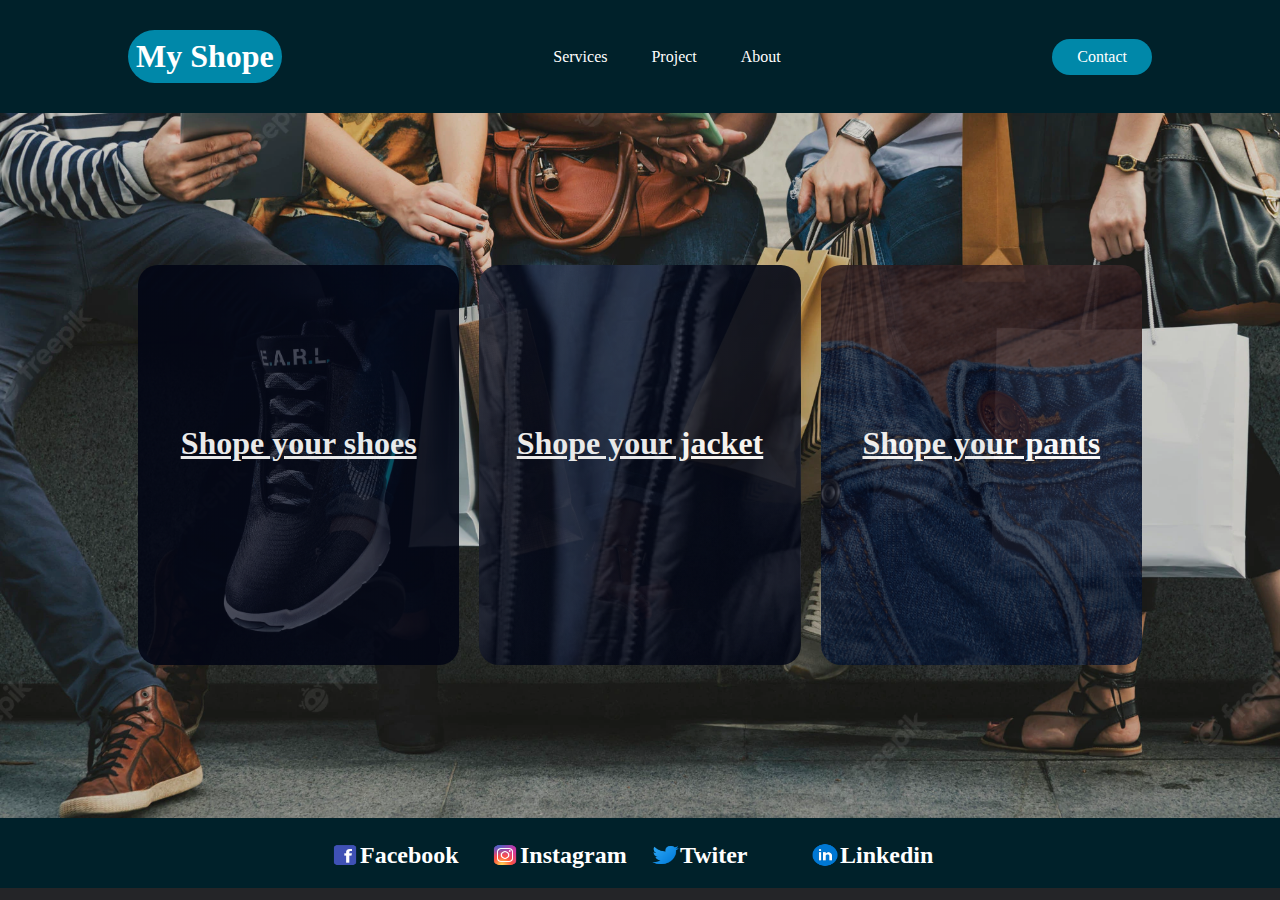
<file: index.html>
<!DOCTYPE html>
<html lang="en">
<head>
    <meta charset="UTF-8">
    <meta http-equiv="X-UA-Compatible" content="IE=edge">
    <meta name="viewport" content="width=device-width, initial-scale=1.0">
    <link rel="stylesheet" href="./style.a6dae8f7.css">
    <title>My Shope</title>
<script src="./style.a6dae8f7.js"></script></head>
<body>
    
    <div class="container">
        <header class="container-header">

            <h1 class="container-header-logo">My Shope</h1>
    
            <nav class="container-header-nav_bar">
                <ul>
                    <li><a href="./others/services.html">Services</a></li>
                    <li><a href="./others/project.html">Project</a></li>
                    <li><a href="./others\about.html">About</a></li>
                </ul>
            </nav>
    
            <a href="#" class="container-header-button">Contact</a>
    
        </header>

        <div class="container-content">
            
            <div class="container-content-first_articul">
                
                
                <a href="#">

                    <h1>Shope your shoes</h1>

                    <h3>Lorem ipsum dolor sit amet, consectetur adipisicing elit. Dignissimos consequatur adipisci libero praesentium voluptatibus dicta ipsum, maiores voluptatum inventore aut.</h3>
                    

                </a>

            </div>

            <div class="container-content-second_articul">
                
                
                <a href="#">

                    <h1>Shope your jacket</h1>

                    <h3>Lorem ipsum dolor sit amet, consectetur adipisicing elit. Dignissimos consequatur adipisci libero praesentium voluptatibus dicta ipsum, maiores voluptatum inventore aut.  </h3>
                    

                </a>

            </div>

            <div class="container-content-third_articul">
                
                
                <a href="#">

                    <h1>Shope your pants</h1>

                    <h3>Lorem ipsum dolor sit amet, consectetur adipisicing elit. Dignissimos consequatur adipisci libero praesentium voluptatibus dicta ipsum, maiores voluptatum inventore aut.</h3>
                    

                </a>

            </div>
        </div>

        <div class="container-footer">

            <div class="container-footer-links">

                <a href="https://www.facebook.com/zargou.zargou.3990418"><img src="./icons8-facebook-48.d5182056.png" alt=""> <h2>Facebook</h2></a>
                <a href="https://www.instagram.com/z_a_r_g_o_u__/"><img src="./icons8-instagram-48.c022b75d.png" alt=""> <h2>Instagram</h2></a>
                <a href="https://twitter.com/?lang=en"><img src="./icons8-twitter-48.7b5a335d.png" alt=""> <h2>Twiter</h2></a>
                <a href="https://www.linkedin.com/in/zargou-nawfel-35844823b/"><img src="./icons8-linkedin-circled-48.210341ef.png" alt=""> <h2>Linkedin</h2></a>

            </div>
            

        </div>

    </div>

</body>
</html>
</file>
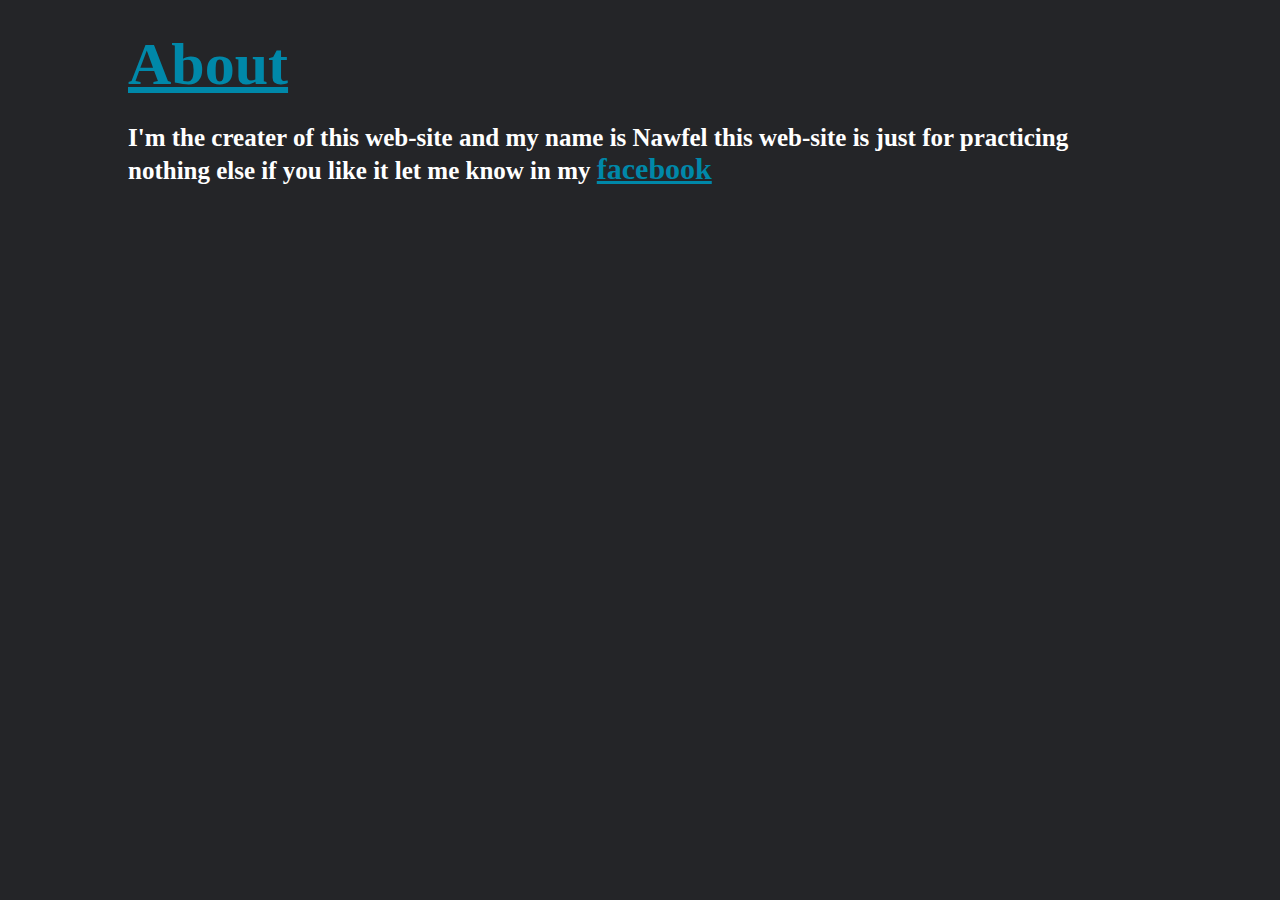
<file: others/about.html>
<!DOCTYPE html>
<html lang="en">
<head>
    <meta charset="UTF-8">
    <meta http-equiv="X-UA-Compatible" content="IE=edge">
    <meta name="viewport" content="width=device-width, initial-scale=1.0">
    <link rel="stylesheet" href="../about.228116df.css">
    <title>About</title>
<script src="/about.228116df.js"></script></head>
<body>
    
    <div class="container">

        <h1>About</h1>

        <h2>I'm the creater of this web-site and my name is Nawfel this web-site is just for practicing nothing else if you like it let me know in my 
            <a href="https://www.facebook.com/zargou.zargou.3990418">facebook</a> 
        </h2>

    </div>

</body>
</html>
</file>
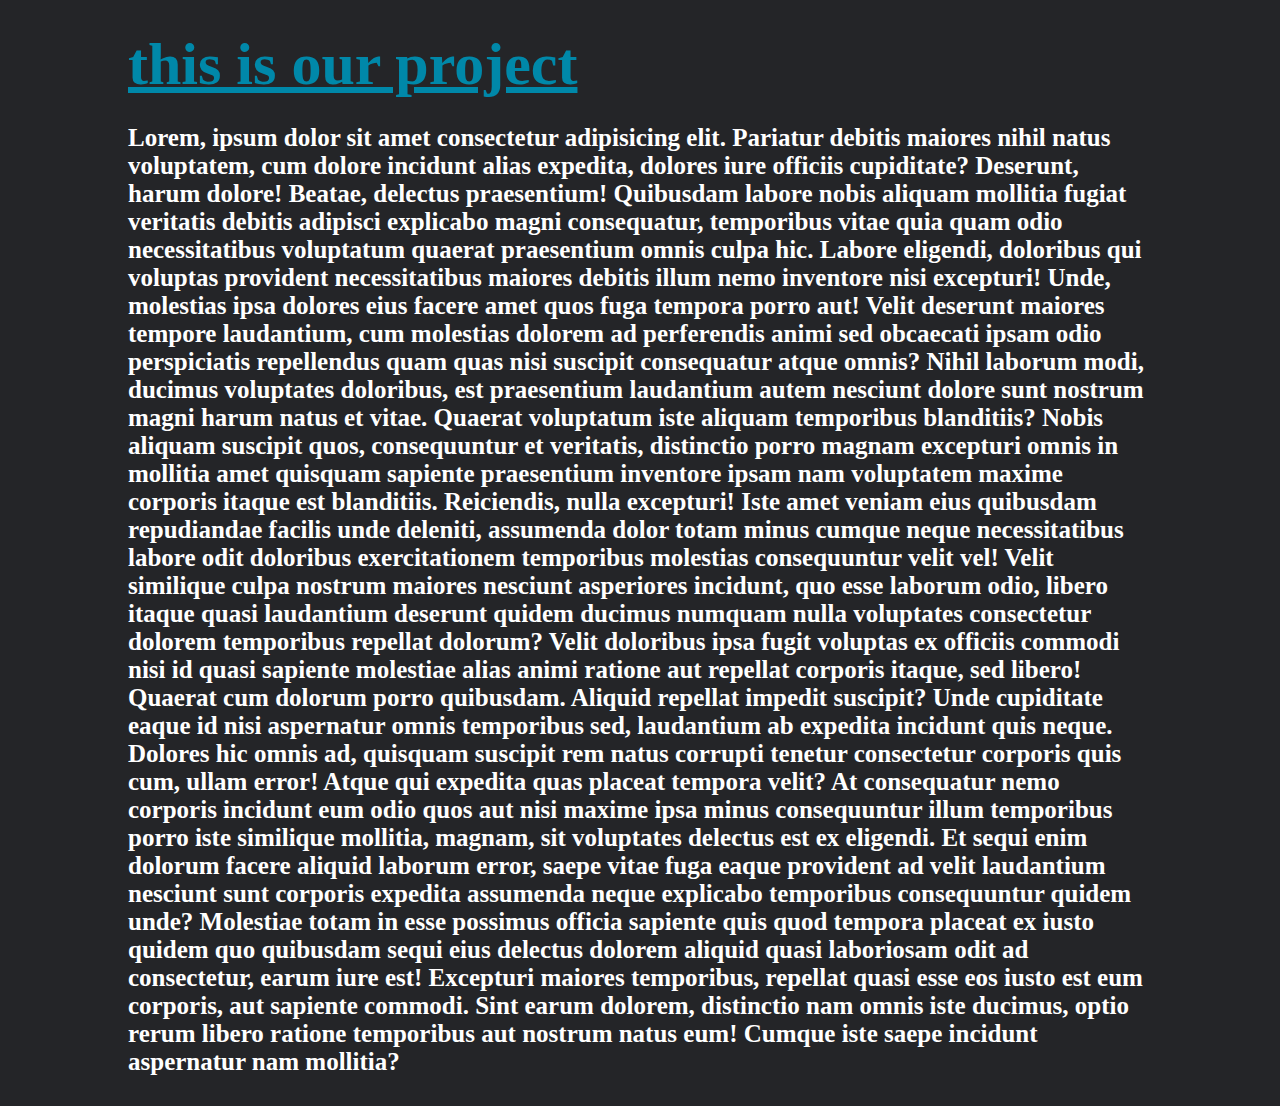
<file: others/project.html>
<!DOCTYPE html>
<html lang="en">
<head>
    <meta charset="UTF-8">
    <meta http-equiv="X-UA-Compatible" content="IE=edge">
    <meta name="viewport" content="width=device-width, initial-scale=1.0">
    <link rel="stylesheet" href="../project.290c51c3.css">
    <title>project</title>
<script src="/project.290c51c3.js"></script></head>
<body>
    <div class="container">

        <h1 class="container-titel">this is our project</h1>

        <h3>Lorem, ipsum dolor sit amet consectetur adipisicing elit. Pariatur debitis maiores nihil natus voluptatem, cum dolore incidunt alias expedita, dolores iure officiis cupiditate? Deserunt, harum dolore! Beatae, delectus praesentium! Quibusdam labore nobis aliquam mollitia fugiat veritatis debitis adipisci explicabo magni consequatur, temporibus vitae quia quam odio necessitatibus voluptatum quaerat praesentium omnis culpa hic. Labore eligendi, doloribus qui voluptas provident necessitatibus maiores debitis illum nemo inventore nisi excepturi! Unde, molestias ipsa dolores eius facere amet quos fuga tempora porro aut! Velit deserunt maiores tempore laudantium, cum molestias dolorem ad perferendis animi sed obcaecati ipsam odio perspiciatis repellendus quam quas nisi suscipit consequatur atque omnis? Nihil laborum modi, ducimus voluptates doloribus, est praesentium laudantium autem nesciunt dolore sunt nostrum magni harum natus et vitae. Quaerat voluptatum iste aliquam temporibus blanditiis? Nobis aliquam suscipit quos, consequuntur et veritatis, distinctio porro magnam excepturi omnis in mollitia amet quisquam sapiente praesentium inventore ipsam nam voluptatem maxime corporis itaque est blanditiis. Reiciendis, nulla excepturi! Iste amet veniam eius quibusdam repudiandae facilis unde deleniti, assumenda dolor totam minus cumque neque necessitatibus labore odit doloribus exercitationem temporibus molestias consequuntur velit vel! Velit similique culpa nostrum maiores nesciunt asperiores incidunt, quo esse laborum odio, libero itaque quasi laudantium deserunt quidem ducimus numquam nulla voluptates consectetur dolorem temporibus repellat dolorum? Velit doloribus ipsa fugit voluptas ex officiis commodi nisi id quasi sapiente molestiae alias animi ratione aut repellat corporis itaque, sed libero! Quaerat cum dolorum porro quibusdam. Aliquid repellat impedit suscipit? Unde cupiditate eaque id nisi aspernatur omnis temporibus sed, laudantium ab expedita incidunt quis neque. Dolores hic omnis ad, quisquam suscipit rem natus corrupti tenetur consectetur corporis quis cum, ullam error! Atque qui expedita quas placeat tempora velit? At consequatur nemo corporis incidunt eum odio quos aut nisi maxime ipsa minus consequuntur illum temporibus porro iste similique mollitia, magnam, sit voluptates delectus est ex eligendi. Et sequi enim dolorum facere aliquid laborum error, saepe vitae fuga eaque provident ad velit laudantium nesciunt sunt corporis expedita assumenda neque explicabo temporibus consequuntur quidem unde? Molestiae totam in esse possimus officia sapiente quis quod tempora placeat ex iusto quidem quo quibusdam sequi eius delectus dolorem aliquid quasi laboriosam odit ad consectetur, earum iure est! Excepturi maiores temporibus, repellat quasi esse eos iusto est eum corporis, aut sapiente commodi. Sint earum dolorem, distinctio nam omnis iste ducimus, optio rerum libero ratione temporibus aut nostrum natus eum! Cumque iste saepe incidunt aspernatur nam mollitia?</h3>

    </div>
</body>
</html>
</file>
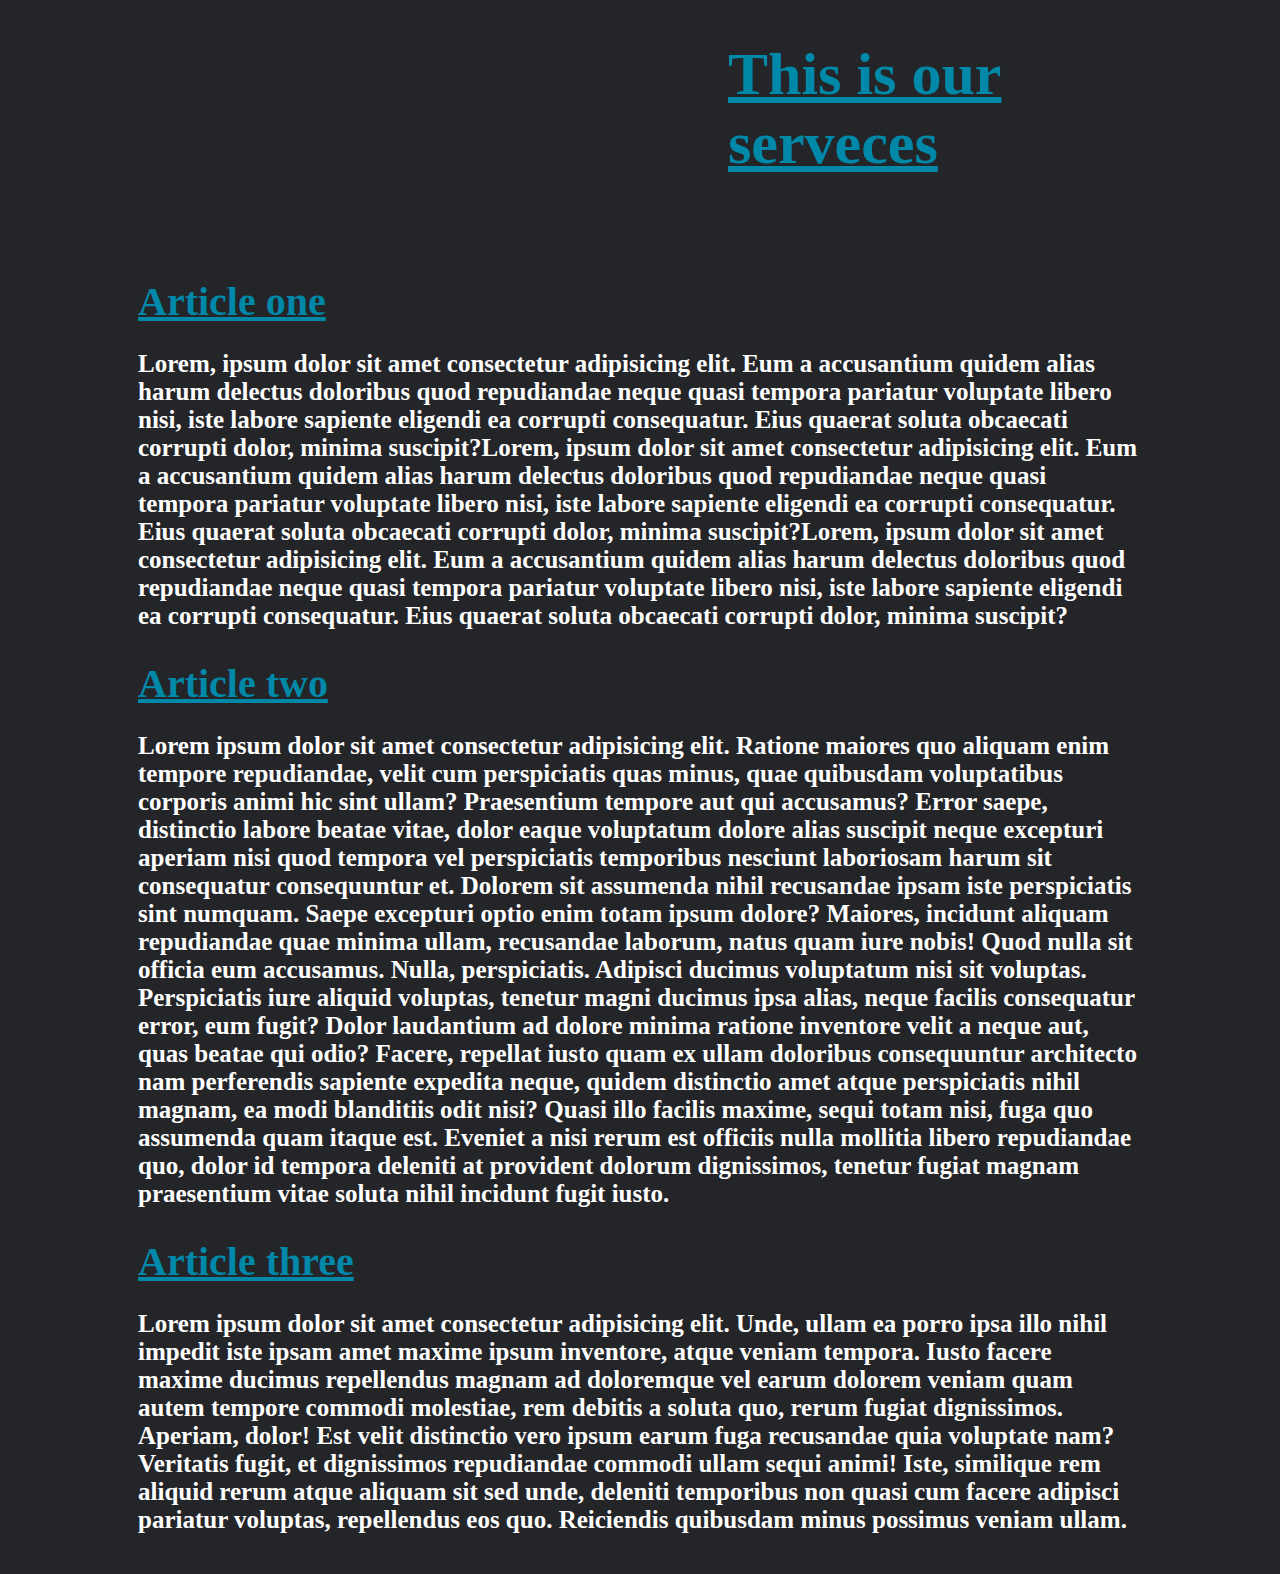
<file: others/services.html>
<!DOCTYPE html>
<html lang="en">
<head>
    <meta charset="UTF-8">
    <meta http-equiv="X-UA-Compatible" content="IE=edge">
    <meta name="viewport" content="width=device-width, initial-scale=1.0">
    <link rel="stylesheet" href="../serveces.0540d1cf.css">
    <title>Services</title>
<script src="/serveces.0540d1cf.js"></script></head>
<body>
    <div class="container">

        <div class="container-titel">
            <h1>This is our serveces</h1>
        </div>

        <div class="container-serveces">

            <div class="container-serveces-first_servis">

                <h1>Article one</h1>

                <h3>Lorem, ipsum dolor sit amet consectetur adipisicing elit. Eum a accusantium quidem alias harum delectus doloribus quod repudiandae neque quasi tempora pariatur voluptate libero nisi, iste labore sapiente eligendi ea corrupti consequatur. Eius quaerat soluta obcaecati corrupti dolor, minima suscipit?Lorem, ipsum dolor sit amet consectetur adipisicing elit. Eum a accusantium quidem alias harum delectus doloribus quod repudiandae neque quasi tempora pariatur voluptate libero nisi, iste labore sapiente eligendi ea corrupti consequatur. Eius quaerat soluta obcaecati corrupti dolor, minima suscipit?Lorem, ipsum dolor sit amet consectetur adipisicing elit. Eum a accusantium quidem alias harum delectus doloribus quod repudiandae neque quasi tempora pariatur voluptate libero nisi, iste labore sapiente eligendi ea corrupti consequatur. Eius quaerat soluta obcaecati corrupti dolor, minima suscipit?</h3>

            </div>

            <div class="container-serveces-second_servis">

                <h1>Article two</h1>

                <h3>Lorem ipsum dolor sit amet consectetur adipisicing elit. Ratione maiores quo aliquam enim tempore repudiandae, velit cum perspiciatis quas minus, quae quibusdam voluptatibus corporis animi hic sint ullam? Praesentium tempore aut qui accusamus? Error saepe, distinctio labore beatae vitae, dolor eaque voluptatum dolore alias suscipit neque excepturi aperiam nisi quod tempora vel perspiciatis temporibus nesciunt laboriosam harum sit consequatur consequuntur et. Dolorem sit assumenda nihil recusandae ipsam iste perspiciatis sint numquam. Saepe excepturi optio enim totam ipsum dolore? Maiores, incidunt aliquam repudiandae quae minima ullam, recusandae laborum, natus quam iure nobis! Quod nulla sit officia eum accusamus. Nulla, perspiciatis. Adipisci ducimus voluptatum nisi sit voluptas. Perspiciatis iure aliquid voluptas, tenetur magni ducimus ipsa alias, neque facilis consequatur error, eum fugit? Dolor laudantium ad dolore minima ratione inventore velit a neque aut, quas beatae qui odio? Facere, repellat iusto quam ex ullam doloribus consequuntur architecto nam perferendis sapiente expedita neque, quidem distinctio amet atque perspiciatis nihil magnam, ea modi blanditiis odit nisi? Quasi illo facilis maxime, sequi totam nisi, fuga quo assumenda quam itaque est. Eveniet a nisi rerum est officiis nulla mollitia libero repudiandae quo, dolor id tempora deleniti at provident dolorum dignissimos, tenetur fugiat magnam praesentium vitae soluta nihil incidunt fugit iusto.</h3>

            </div>

            <div class="container-serveces-therd_servis">

                <h1>Article three</h1>

                <h3>Lorem ipsum dolor sit amet consectetur adipisicing elit. Unde, ullam ea porro ipsa illo nihil impedit iste ipsam amet maxime ipsum inventore, atque veniam tempora. Iusto facere maxime ducimus repellendus magnam ad doloremque vel earum dolorem veniam quam autem tempore commodi molestiae, rem debitis a soluta quo, rerum fugiat dignissimos. Aperiam, dolor! Est velit distinctio vero ipsum earum fuga recusandae quia voluptate nam? Veritatis fugit, et dignissimos repudiandae commodi ullam sequi animi! Iste, similique rem aliquid rerum atque aliquam sit sed unde, deleniti temporibus non quasi cum facere adipisci pariatur voluptas, repellendus eos quo. Reiciendis quibusdam minus possimus veniam ullam.</h3>

            </div>

        </div>

    </div>
</body>
</html>
</file>
<file: style.a6dae8f7.css>
.container-header-nav_bar li a:hover, .container-header-logo {
  cursor: pointer;
  color: #fff;
  background-color: rgb(0, 136, 169);
  padding: 8px;
  border: none;
  border-radius: 50px;
}

* {
  box-sizing: border-box;
  padding: 0;
  margin: 0;
  background-color: #242528;
}

.container {
  height: 100vh;
  width: 100%;
}
.container-header {
  display: flex;
  justify-content: space-between;
  align-items: center;
  padding: 30px 10%;
  background-color: #00212a;
  /*         background-image: url(../imgs/download.jfif);
          background-repeat: no-repeat;
          background-position: center; */
}
@media only screen and (max-width: 900px) {
  .container-header {
    width: 100%;
  }
}
.container-header-nav_bar {
  list-style: none;
  background-color: transparent;
}
.container-header-nav_bar ul {
  background-color: transparent;
}
.container-header-nav_bar li {
  display: inline-block;
  padding: 0px 20px;
  background-color: transparent;
}
.container-header-nav_bar li a {
  transition: all 0.3s ease 0s;
  text-decoration: none;
  color: #fff;
  background-color: transparent;
}
.container-header-button {
  padding: 9px 25px;
  background-color: rgb(0, 136, 169);
  border: none;
  border-radius: 50px;
  cursor: pointer;
  transition: all 0.3s ease 0s;
  text-decoration: none;
  color: #fff;
}
.container-header-button:hover {
  background-color: rgba(0, 136, 169, 0.8);
}
.container-content {
  color: #fff;
  display: flex;
  background-image: url(./shoping.6d534942.webp);
  background-repeat: no-repeat;
  background-position: center;
  background-size: cover;
  justify-content: space-between;
  align-items: center;
  padding: 30px 10%;
  height: 78.3vh;
}
.container-content-first_articul {
  background-image: linear-gradient(rgba(4, 9, 30, 0.7), rgba(4, 9, 30, 0.7)), url(./shoes.d2956028.jpg);
  background-position: center;
  background-size: cover;
  width: 400px;
  height: 400px;
  margin-left: 10px;
  margin-right: 10px;
  border-radius: 20px;
  overflow: hidden;
  transition: 0.4s;
  opacity: 0.9;
}
.container-content-first_articul:hover {
  background-image: linear-gradient(rgba(4, 9, 30, 0.7), rgba(4, 9, 30, 0.7)), url(./shoes.d2956028.jpg);
  color: #fff;
  width: 480px;
  height: 410px;
  opacity: 1;
}
.container-content-first_articul a {
  text-decoration: none;
  color: #fff;
  background: transparent;
  text-align: center;
  cursor: default;
}
.container-content-first_articul a h1 {
  background: transparent;
  padding: 10px;
  margin-top: 150px;
  text-decoration: underline;
  transition: ease 0.7s;
}
.container-content-first_articul a h3 {
  background: transparent;
  color: rgba(178, 229, 241, 0.8);
  opacity: 0;
  padding: 10px;
  height: 100%;
  margin-top: 200px;
  text-align: left;
  transition: ease 0.7s;
}
.container-content-first_articul:hover h1 {
  margin-top: 0;
  text-decoration: underline;
}
.container-content-first_articul:hover h3 {
  opacity: 1;
  margin-top: 100px;
}
.container-content-second_articul {
  background-image: linear-gradient(rgba(4, 9, 30, 0.7), rgba(4, 9, 30, 0.7)), url(./jacket.e69d5855.webp);
  background-position: center;
  background-size: cover;
  width: 400px;
  height: 400px;
  margin-left: 10px;
  margin-right: 10px;
  border-radius: 20px;
  overflow: hidden;
  transition: 0.4s;
  opacity: 0.9;
}
.container-content-second_articul:hover {
  background-image: linear-gradient(rgba(4, 9, 30, 0.7), rgba(4, 9, 30, 0.7)), url(./jacket.e69d5855.webp);
  color: #fff;
  width: 480px;
  opacity: 1;
  height: 410px;
}
.container-content-second_articul a {
  text-decoration: none;
  color: #fff;
  background: transparent;
  text-align: center;
  cursor: default;
}
.container-content-second_articul a h1 {
  background: transparent;
  text-decoration: underline;
  padding: 10px;
  margin-top: 150px;
  transition: ease 0.7s;
}
.container-content-second_articul a h3 {
  background: transparent;
  color: rgba(178, 229, 241, 0.8);
  opacity: 0;
  padding: 10px;
  height: 100%;
  margin-top: 200px;
  text-align: left;
  transition: ease 0.7s;
}
.container-content-second_articul:hover h1 {
  margin-top: 0;
  text-decoration: underline;
}
.container-content-second_articul:hover h3 {
  opacity: 1;
  margin-top: 100px;
}
.container-content-third_articul {
  background-image: linear-gradient(rgba(4, 9, 30, 0.7), rgba(4, 9, 30, 0.7)), url(./pants.11ec73f5.jpg);
  background-position: center;
  background-size: cover;
  width: 400px;
  height: 400px;
  margin-left: 10px;
  margin-right: 10px;
  border-radius: 20px;
  overflow: hidden;
  transition: 0.4s;
  opacity: 0.9;
}
.container-content-third_articul:hover {
  background-image: linear-gradient(rgba(4, 9, 30, 0.7), rgba(4, 9, 30, 0.7)), url(./pants.11ec73f5.jpg);
  color: #fff;
  width: 480px;
  opacity: 1;
  height: 410px;
}
.container-content-third_articul a {
  text-decoration: none;
  color: #fff;
  background: transparent;
  text-align: center;
  cursor: default;
}
.container-content-third_articul a h1 {
  background: transparent;
  text-decoration: underline;
  padding: 10px;
  margin-top: 150px;
  transition: ease 0.7s;
}
.container-content-third_articul a h3 {
  background: transparent;
  color: rgba(178, 229, 241, 0.8);
  opacity: 0;
  padding: 10px;
  height: 100%;
  margin-top: 200px;
  text-align: left;
  transition: ease 0.7s;
}
.container-content-third_articul:hover h1 {
  margin-top: 0;
  text-decoration: underline;
}
.container-content-third_articul:hover h3 {
  opacity: 1;
  margin-top: 100px;
}
@media only screen and (max-width: 900px) {
  .container-content {
    display: inline-table;
    height: 150vh;
  }
  .container-content-first_articul {
    margin-bottom: 20px;
    width: 520px;
    height: 300px;
  }
  .container-content-first_articul:hover {
    width: 520px;
  }
  .container-content-second_articul {
    margin-bottom: 20px;
    width: 520px;
    height: 300px;
  }
  .container-content-second_articul:hover {
    width: 520px;
  }
  .container-content-third_articul {
    margin-bottom: 20px;
    width: 520px;
    height: 300px;
  }
  .container-content-third_articul:hover {
    width: 520px;
  }
}
.container-footer {
  height: 70px;
  width: 100%;
  padding-top: 14px;
  background-color: #00212a;
}
.container-footer-links {
  display: flex;
  justify-content: center;
  align-items: center;
  background-color: transparent;
}
.container-footer-links a {
  background: transparent;
  width: 150px;
  text-decoration: none;
  display: flex;
  margin-top: 10px;
  margin-left: 10px;
}
.container-footer-links a img {
  background-color: transparent;
  width: 30px;
  height: 26px;
}
.container-footer-links a h2 {
  background-color: transparent;
  color: #fff;
}
.container-footer-links a h2:hover {
  color: rgb(0, 136, 169);
}
@media only screen and (max-width: 900px) {
  .container-footer {
    height: 180px;
  }
  .container-footer-links {
    display: block;
  }
}

/*# sourceMappingURL=/style.a6dae8f7.css.map */
</file>
<file: about.228116df.css>
* {
  -webkit-box-sizing: border-box;
          box-sizing: border-box;
  padding: 0;
  margin: 0;
  background-color: #242528;
}

.container {
  color: #fff;
  -webkit-box-align: center;
      -ms-flex-align: center;
          align-items: center;
  padding: 30px 10%;
}

.container h1 {
  -webkit-text-decoration: underline solid #0088a9;
          text-decoration: underline solid #0088a9;
  font-size: 60px;
  color: #0088a9;
}

.container h2 {
  font-size: 25px;
  margin-top: 25px;
}

.container h2 a {
  -webkit-text-decoration: underline solid #0088a9;
          text-decoration: underline solid #0088a9;
  color: #0088a9;
  font-size: 30px;
}


/*# sourceMappingURL=/about.228116df.css.map */
</file>
<file: project.290c51c3.css>
* {
  -webkit-box-sizing: border-box;
          box-sizing: border-box;
  padding: 0;
  margin: 0;
  background-color: #242528;
}

.container {
  color: #fff;
  -webkit-box-align: center;
      -ms-flex-align: center;
          align-items: center;
  padding: 30px 10%;
}

.container h1 {
  -webkit-text-decoration: underline solid #0088a9;
          text-decoration: underline solid #0088a9;
  font-size: 60px;
  color: #0088a9;
}

.container h3 {
  font-size: 25px;
  margin-top: 25px;
}


/*# sourceMappingURL=/project.290c51c3.css.map */
</file>
<file: serveces.0540d1cf.css>
.container-serveces-first_servis h1, .container-serveces-second_servis h1, .container-serveces-therd_servis h1 {
  -webkit-text-decoration: underline solid #0088a9;
          text-decoration: underline solid #0088a9;
  font-size: 40px;
  color: #0088a9;
  margin-top: 30px;
}

.container-serveces-first_servis h3, .container-serveces-second_servis h3, .container-serveces-therd_servis h3 {
  font-size: 25px;
  margin-top: 25px;
}

* {
  -webkit-box-sizing: border-box;
          box-sizing: border-box;
  padding: 0;
  margin: 0;
  background-color: #242528;
}

.container {
  color: #fff;
  -webkit-box-align: center;
      -ms-flex-align: center;
          align-items: center;
  padding: 30px 10%;
}

.container-titel {
  width: 100%;
}

.container-titel h1 {
  margin: 10px 50px 10px 600px;
  -webkit-text-decoration: underline solid #0088a9;
          text-decoration: underline solid #0088a9;
  font-size: 60px;
  color: #0088a9;
}

.container-serveces {
  margin: 100px 10px 10px 10px;
}


/*# sourceMappingURL=/serveces.0540d1cf.css.map */
</file>
